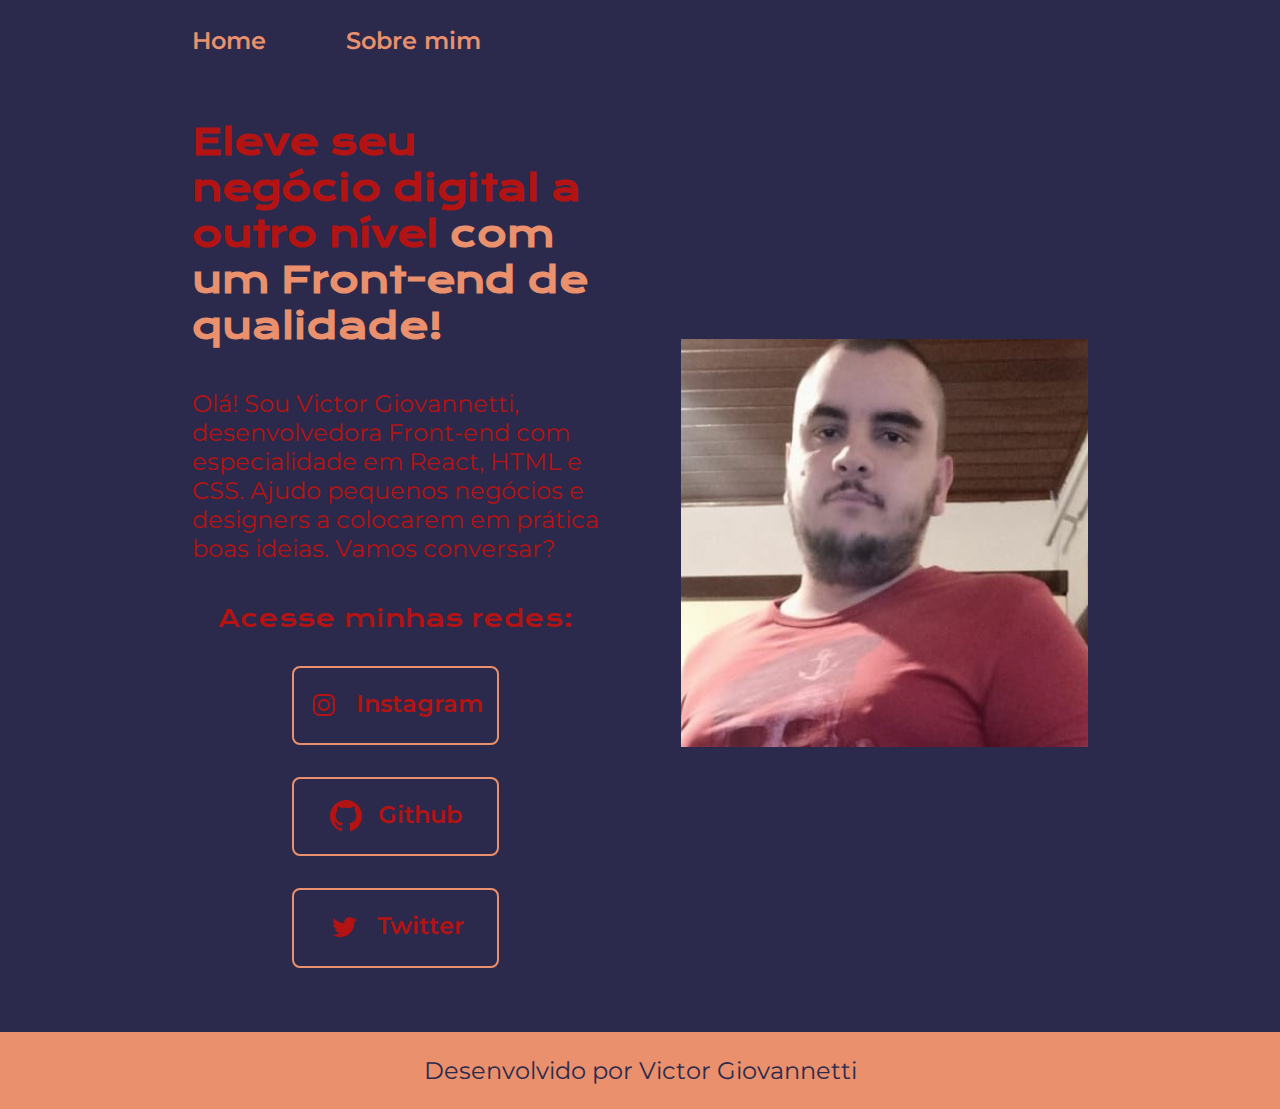
<file: index.html>
<!DOCTYPE html>
<html lang="pt-br">
<head>
    <meta charset="UTF-8">
    <meta http-equiv="X-UA-Compatible" content="IE=edge">
    <meta name="viewport" content="width=device-width, initial-scale=1.0">
    <link rel="stylesheet" href="./Styles/styles.css">
    <title>Portfolio</title>
</head>
<body>
    <header class="cabecalho">
        <nav class="cabecalho__menu">
            <a class="cabecalho__menu__link" href="./index.html">Home</a>
            <a class="cabecalho__menu__link" href="./about.html">Sobre mim</a>
        </nav>
    </header>
    <main class="apresentacao">
        <section class="apresentacao__conteudo">
            <h1 class="apresentacao__conteudo__titulo">Eleve seu negócio digital a outro nível <strong class="titulo-destaque">com um Front-end de qualidade!</strong></h1>
            <p class="apresentacao__conteudo__texto">Olá! Sou Victor Giovannetti, desenvolvedora Front-end com especialidade em React, HTML e CSS. Ajudo pequenos negócios e designers a colocarem em prática boas ideias. Vamos conversar?</p>
            <div class="apresentacao__links">
                <h2 class="apresentacao__links__subtitulo">Acesse minhas redes:</h2>
                <a class="apresentacao__links__navegacao" href="https://instagram.com/vh.giovannetti">
                    <img src="./assets/instagram.png">
                    Instagram
                </a>
                <a class="apresentacao__links__navegacao" href="https://github.com/xonion94">
                    <img src="./assets/github.png" >
                    Github
                </a>
                <a class="apresentacao__links__navegacao" href="https://twitter.com/VictorGiovanne4">
                    <img src="./assets/twitter.png" >
                    Twitter
                </a>
            </div>
        </section>
        <img class="apresentacao__imagem" src="./assets/Foto html.jpeg" alt="Sou Victor Giovannetti">
    </main>
    <footer class="rodape">
        <p>Desenvolvido por Victor Giovannetti</p>
    </footer>
</body>
</html>
</file>
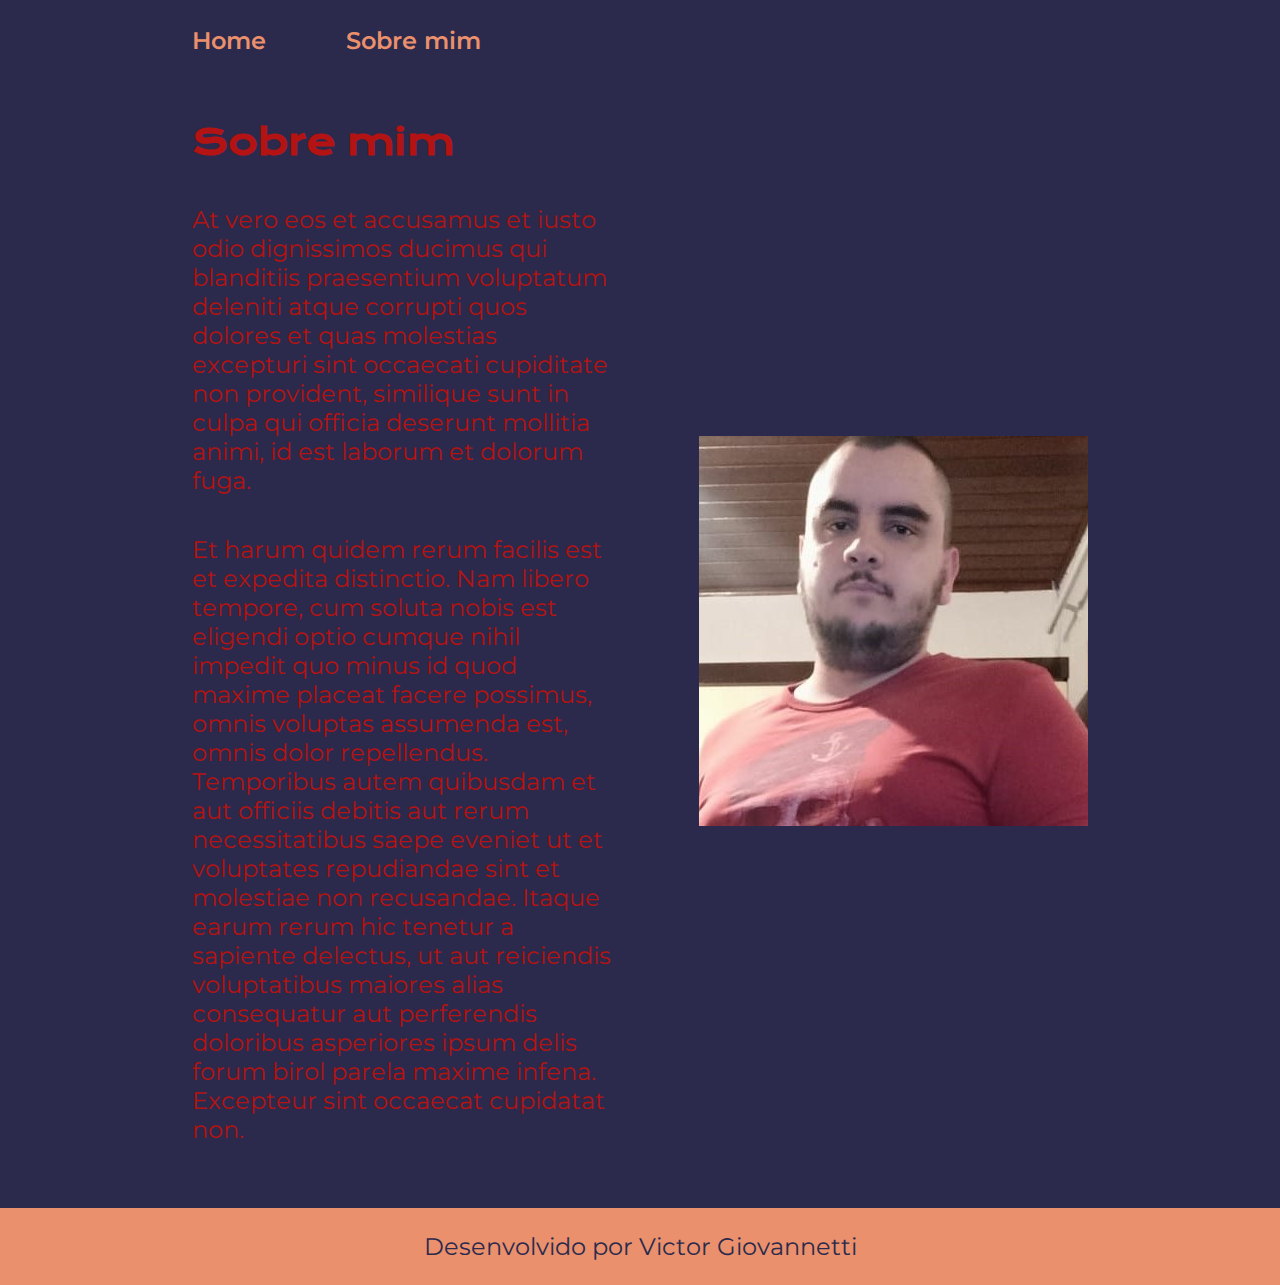
<file: about.html>
<!DOCTYPE html>
<html lang="pt-br">
<head>
    <meta charset="UTF-8">
    <meta http-equiv="X-UA-Compatible" content="IE=edge">
    <meta name="viewport" content="width=device-width, initial-scale=1.0">
    <link rel="stylesheet" href="./Styles/styles.css">
    <title>Sobre mim</title>
</head>
<body>
    <header class="cabecalho">
        <nav class="cabecalho__menu">
            <a class="cabecalho__menu__link" href="./index.html">Home</a>
            <a class="cabecalho__menu__link" href="./about.html">Sobre mim</a>
        </nav>
    </header>
    <main class="apresentacao">
        <section class="apresentacao__conteudo">
            <h1 class="apresentacao__conteudo__titulo">Sobre mim</h1>
            <p class="apresentacao__conteudo__texto">At vero eos et accusamus et iusto odio dignissimos ducimus qui blanditiis praesentium voluptatum deleniti atque corrupti quos dolores et quas molestias excepturi sint occaecati cupiditate non provident, similique sunt in culpa qui officia deserunt mollitia animi, id est laborum et dolorum fuga.</p>
            <p class="apresentacao__conteudo__texto">Et harum quidem rerum facilis est et expedita distinctio. Nam libero tempore, cum soluta nobis est eligendi optio cumque nihil impedit quo minus id quod maxime placeat facere possimus, omnis voluptas assumenda est, omnis dolor repellendus. Temporibus autem quibusdam et aut officiis debitis aut rerum necessitatibus saepe eveniet ut et voluptates repudiandae sint et molestiae non recusandae. Itaque earum rerum hic tenetur a sapiente delectus, ut aut reiciendis voluptatibus maiores alias consequatur aut perferendis doloribus asperiores ipsum delis forum birol parela maxime infena. Excepteur sint occaecat cupidatat non.</p>
        </section>
        <img src="./assets/Foto html.jpeg">
    </main>
    <footer class="rodape">
        <p>Desenvolvido por Victor Giovannetti</p>
    </footer>
</body>
</html>
</file>
<file: Styles/styles.css>
@import url('https://fonts.googleapis.com/css2?family=Krona+One&family=Montserrat:ital,wght@0,600;1,600&display=swap');

:root {
    --cor-primaria: #2B2A4C;
    --cor-secundaria: #B31312;
    --cor-terciaria: #EA906C;
    --cor-hover: #EEE2DE;
    
    --fonte-primaria: "Krona One", sans-serif;
    --fonte-secundaria: 'Montserrat', sans-serif;
}

* {
    margin: 0;
    padding: 0;
}

body {
    box-sizing: border-box;
    background-color: var(--cor-primaria);
    color: var(--cor-secundaria);
}

.cabecalho {
    padding: 2% 0% 0% 15%;
}

.cabecalho__menu {
    display: flex;
    gap: 80px;
}

.cabecalho__menu__link {
    font-family: var(--fonte-secundaria);
    font-size: 1.5rem;
    font-weight: 600;
    color: var(--cor-terciaria);
    text-decoration: none;
}

.apresentacao {
    padding: 5% 15%;
    display: flex;
    align-items: center;
    justify-content: space-between;
    gap: 82px;
}

.apresentacao__conteudo {
    width: 50%;
    display: flex;
    flex-direction: column;
    gap: 40px;
    
}
.apresentacao__conteudo__titulo {
    font-size: 2.25rem;
    font-family: var(--fonte-primaria);
}

.titulo-destaque {
    color: var(--cor-terciaria);
}

.apresentacao__conteudo__texto {
    font-size: 1.5rem;
    font-family: var(--fonte-secundaria);
}

.apresentacao__links {
    display: flex;
    flex-direction: column;
    justify-content: space-between;
    align-items: center;
    gap: 32px;

}

.apresentacao__links__subtitulo {
    font-family: var(--fonte-primaria);
    font-weight: 400;
    font-size: 1.5rem;
}

.apresentacao__links__navegacao {
    display: flex;
    justify-content: center;
    gap: 16px;
    border: 2px solid var(--cor-terciaria);
    width: 50%;
    text-align: center;
    border-radius: 8px;
    font-size: 1.5rem;
    padding: 21.5px 0;
    text-decoration: none;
    color: var(--cor-secundaria);
    font-family: var(--fonte-secundaria);
    font-weight: 600;
}

.apresentacao__links__navegacao:hover {
    background-color: var(--cor-hover);
}

.apresentacao__imagem {
    width: 50%;
}

.rodape {
    padding: 24px;
    text-align: center;
    color: var(--cor-primaria);
    background-color:var(--cor-terciaria);
    font-family: var(--fonte-secundaria);
    font-size: 1.5rem;
    font-weight: 400;

}

@media (max-width: 1200px) {
    
    .cabecalho {
        padding: 10%;
    }

    .cabecalho__menu {
        justify-content: center;
    }
    
    .apresentacao {
        flex-direction: column-reverse;
        padding: 5%;
    }

    .apresentacao__conteudo {
        width: auto;
    }
}
</file>
